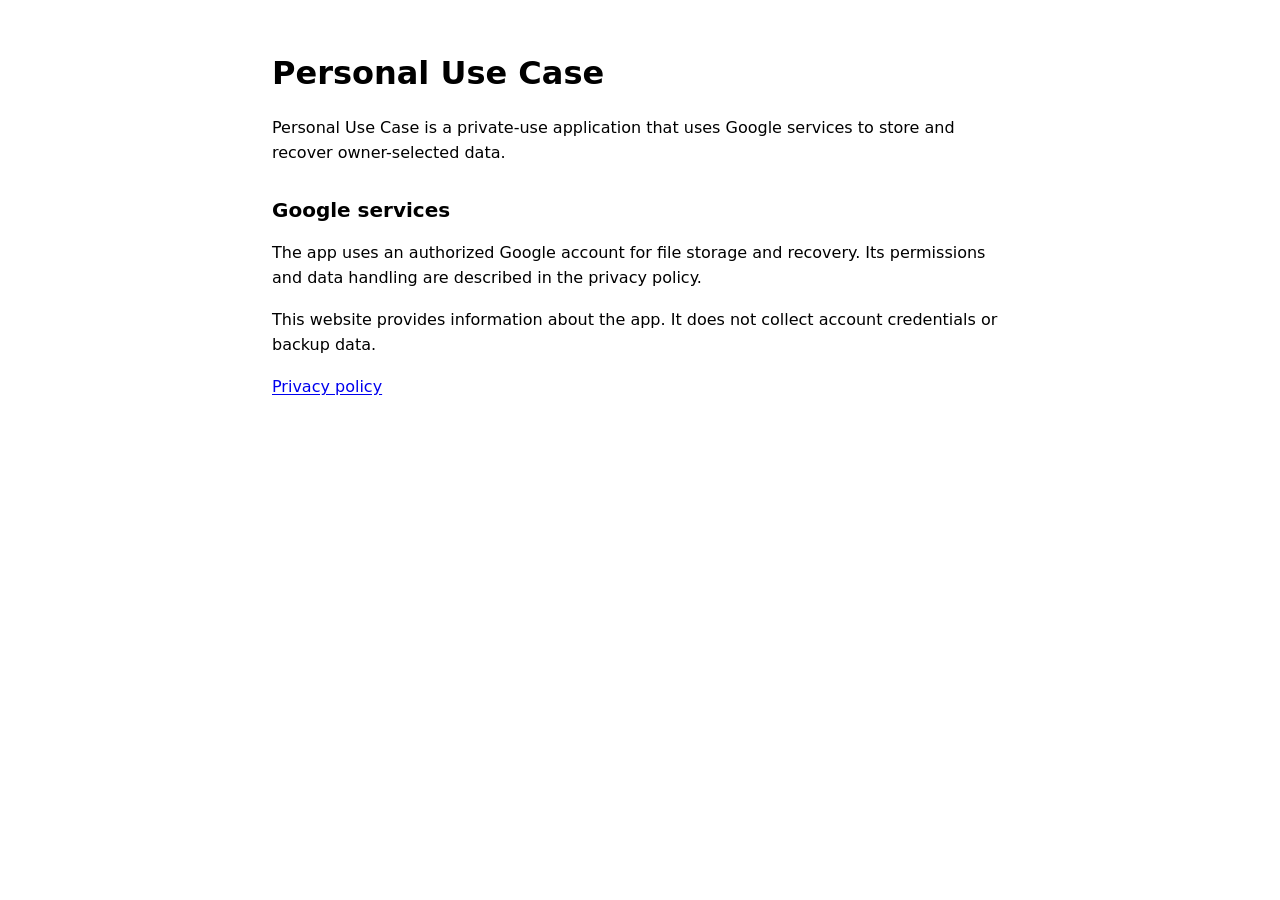
<file: index.html>
<!doctype html>
<html lang="en">
<head>
  <meta charset="utf-8">
  <meta name="viewport" content="width=device-width, initial-scale=1">
  <meta name="robots" content="noindex, nofollow">
  <title>Personal Use Case</title>
  <link rel="stylesheet" href="style.css">
</head>
<body>
  <main>
    <h1>Personal Use Case</h1>
    <p>Personal Use Case is a private-use application that uses Google services to store and recover owner-selected data.</p>
    <h2>Google services</h2>
    <p>The app uses an authorized Google account for file storage and recovery. Its permissions and data handling are described in the privacy policy.</p>
    <p>This website provides information about the app. It does not collect account credentials or backup data.</p>
    <p><a href="privacy.html">Privacy policy</a></p>
  </main>
</body>
</html>
</file>
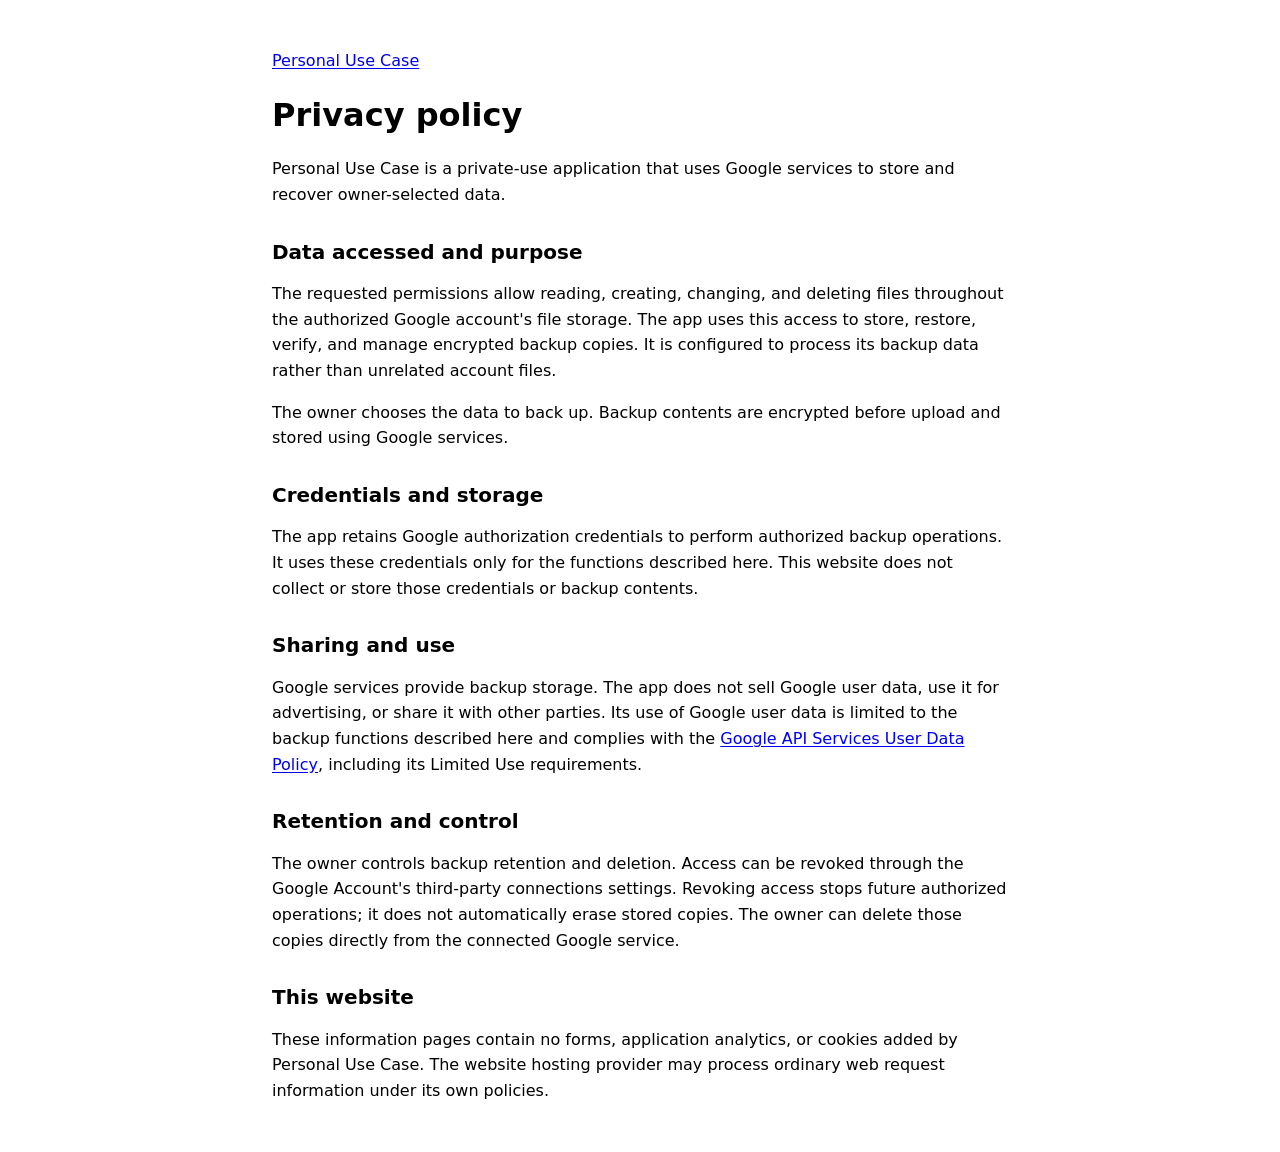
<file: privacy.html>
<!doctype html>
<html lang="en">
<head>
  <meta charset="utf-8">
  <meta name="viewport" content="width=device-width, initial-scale=1">
  <meta name="robots" content="noindex, nofollow">
  <title>Privacy policy — Personal Use Case</title>
  <link rel="stylesheet" href="style.css">
</head>
<body>
  <main>
    <p><a href="index.html">Personal Use Case</a></p>
    <h1>Privacy policy</h1>
    <p>Personal Use Case is a private-use application that uses Google services to store and recover owner-selected data.</p>
    <h2>Data accessed and purpose</h2>
    <p>The requested permissions allow reading, creating, changing, and deleting files throughout the authorized Google account's file storage. The app uses this access to store, restore, verify, and manage encrypted backup copies. It is configured to process its backup data rather than unrelated account files.</p>
    <p>The owner chooses the data to back up. Backup contents are encrypted before upload and stored using Google services.</p>
    <h2>Credentials and storage</h2>
    <p>The app retains Google authorization credentials to perform authorized backup operations. It uses these credentials only for the functions described here. This website does not collect or store those credentials or backup contents.</p>
    <h2>Sharing and use</h2>
    <p>Google services provide backup storage. The app does not sell Google user data, use it for advertising, or share it with other parties. Its use of Google user data is limited to the backup functions described here and complies with the <a href="https://developers.google.com/terms/api-services-user-data-policy">Google API Services User Data Policy</a>, including its Limited Use requirements.</p>
    <h2>Retention and control</h2>
    <p>The owner controls backup retention and deletion. Access can be revoked through the Google Account's third-party connections settings. Revoking access stops future authorized operations; it does not automatically erase stored copies. The owner can delete those copies directly from the connected Google service.</p>
    <h2>This website</h2>
    <p>These information pages contain no forms, application analytics, or cookies added by Personal Use Case. The website hosting provider may process ordinary web request information under its own policies.</p>
  </main>
</body>
</html>
</file>
<file: style.css>
:root {
  color-scheme: light dark;
  font-family: system-ui, sans-serif;
  line-height: 1.6;
}
body {
  margin: 0;
  padding: 2rem 1.25rem;
}
main {
  max-width: 46rem;
  margin: 0 auto;
}
h1, h2 {
  line-height: 1.25;
}
h2 {
  margin-top: 2rem;
  font-size: 1.25rem;
}
a {
  text-underline-offset: 0.15em;
}
</file>
